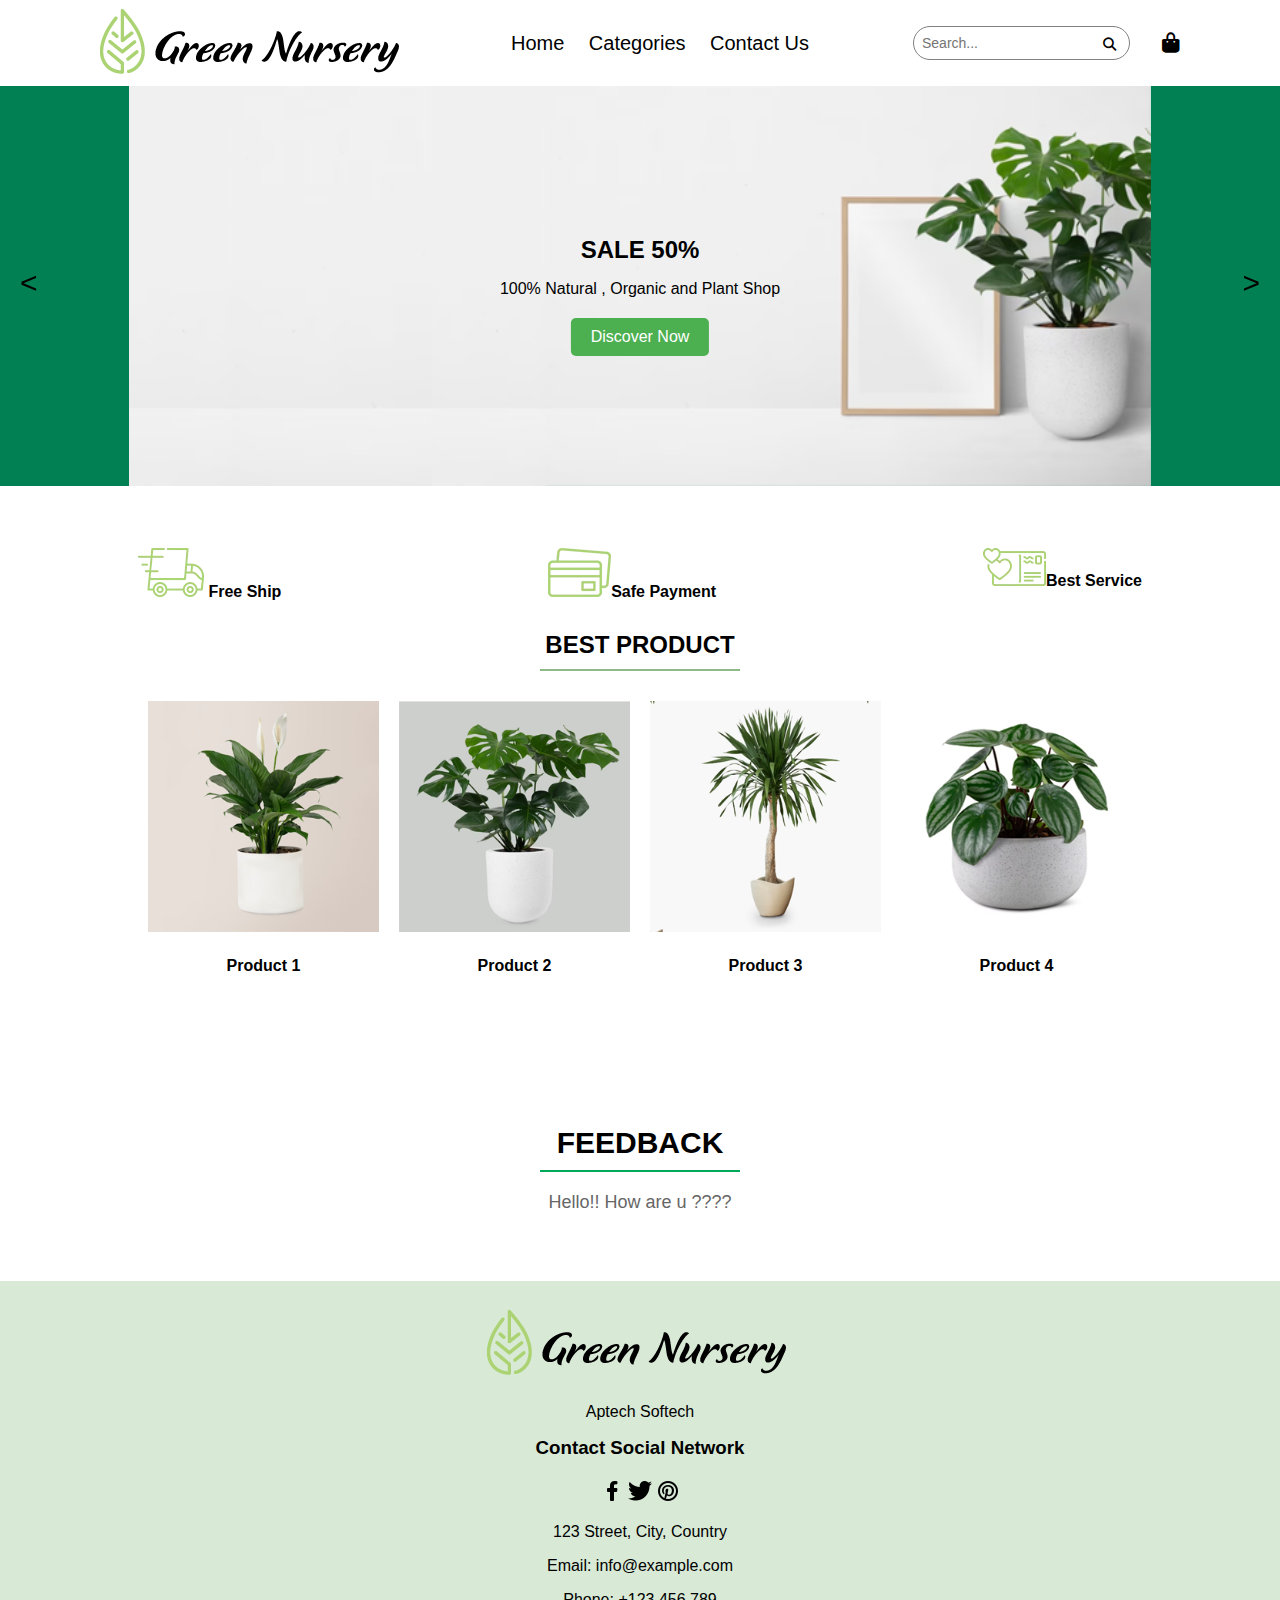
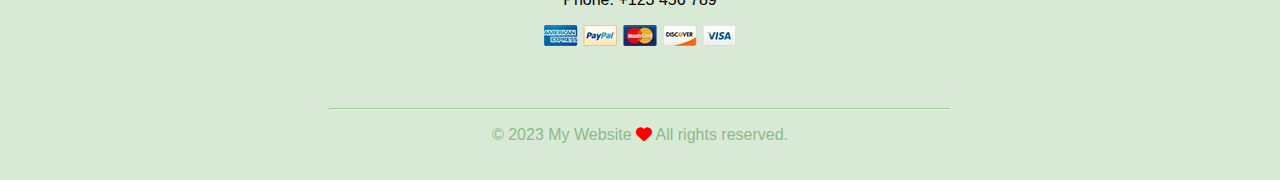
<file: index.html>
<!DOCTYPE html>
<html lang="en">

<head>
    <meta charset="UTF-8">
    <meta name="viewport" content="width=device-width, initial-scale=1.0">
    <link rel="stylesheet" href="https://cdnjs.cloudflare.com/ajax/libs/OwlCarousel2/2.3.4/assets/owl.carousel.min.css">
    <link rel="stylesheet"
        href="https://cdnjs.cloudflare.com/ajax/libs/OwlCarousel2/2.3.4/assets/owl.theme.default.min.css">
    <link rel="stylesheet" href="https://cdnjs.cloudflare.com/ajax/libs/font-awesome/6.4.2/css/all.min.css">
    <link rel="stylesheet" href="CSS/styles.css">
    <link rel="stylesheet" href="CSS/checkout.css">
    <link rel="icon" href="img/favicon.png">
    <title>Home Page</title>
</head>

<body>
    <header>
        <div class="header-controls">
            <div class="logo">
                <a href="index.html">
                    <img src="img/logo.png" alt="">
                </a>
            </div>
            <nav>
                <ul>
                    <li><a href="index.html">Home</a></li>
                    <li><a href="Categories.html">Categories</a></li>
                    <li><a href="contact.html">Contact Us</a></li>
                </ul>
            </nav>
            <div class="right-controls">
                <div class="search-box">
                    <form action="">
                        <input type="text" placeholder="Search..." required>
                        <button type="submit"><i class="fa-solid fa-magnifying-glass"></i></button>
                    </form>
                </div>

                <div class="cart-icon">
                    <a href="checkout.html">
                        <i class="fa-solid fa-bag-shopping"></i>
                    </a>
                </div>
            </div>
    </header>

    <div class="banner">
        <div class="owl-carousel custom-animation">
            <div class="item">
                <img src="img/banner-home-1.png" alt="Banner 1">
                <div class="banner-content">
                    <h2>SALE 50%</h2>
                    <p>100% Natural , Organic and Plant Shop</p>
                    <a href="Categories.html" class="shop-button">Discover Now</a>
                </div>
            </div>
            <div class="item">
                <img src="img/banner-home-2.png" alt="Banner 2">
                <div class="banner-content">
                    <h2>SALE 50%</h2>
                    <p>100% Natural , Organic and Plant Shop</p>
                    <a href="Categories.html" class="shop-button">Discover Now</a>
                </div>
            </div>
            <div class="banner-controls">
                <button id="prevBannerBtn">&lt;</button>
                <button id="nextBannerBtn">&gt;</button>
            </div>
        </div>
    </div>
    <section class="about-us-section">
        <div class="container">
            <div class="about-us-images">
                <div class="about-us-image">
                    <a><img src="img/car.png" alt="Image 1">
                        <Strong>Free Ship</Strong>
                    </a>
                </div>
                <div class="about-us-image">
                    <a><img src="img/card.png" alt="Image 2"><strong>Safe Payment</strong></a>
                </div>
                <div class="about-us-image">
                    <a><img src="img/service.png" alt="Image 3"><strong>Best Service</strong></a>
                </div>
            </div>
            <div class="row">
                <div class="col-lg-6">
                    <div class="about-us-content">
                        <h2 class="text-center">BEST PRODUCT</h2>
                        <!-- Rest of your content -->
                    </div>
                </div>
                <div class="about-us-image">
                    <div class="about-us-row">
                        <div class="about-us-item">
                            <a href="#"><img src="img/product-1.png" alt="Image 1"></a>
                            <h4 class="product-title">Product 1</h4>

                            <div class="products_add_action">
                                <ul>
                                    <li><a href="#"><i class="fa-solid fa-heart"></i></a></li>
                                    <li><a href="#"><i class="fa-solid fa-eye"></i></a></li>
                                    <li><a href="cart.html"><i class="fa-solid fa-cart-shopping"></i></a></li>
                                </ul>
                            </div>
                        </div>
                        <div class="about-us-item">
                            <a href="#"> <img src="img/product-2.png" alt="Image 1"></a>
                            <h4 class="product-title">Product 2</h4>

                            <div class="products_add_action">
                                <ul>
                                    <li><a href="#"><i class="fa-solid fa-heart"></i></a></li>
                                    <li><a href="#"><i class="fa-solid fa-eye"></i></a></li>
                                    <li><a href="cart.html"><i class="fa-solid fa-cart-shopping"></i></a></li>
                                </ul>
                            </div>
                        </div>
                        <div class="about-us-item">
                            <a href="#"><img src="img/product-3.png" alt="Image 1"></a>
                            <h4 class="product-title">Product 3</h4>

                            <div class="products_add_action">
                                <ul>
                                    <li><a href="#"><i class="fa-solid fa-heart"></i></a></li>
                                    <li><a href="#"><i class="fa-solid fa-eye"></i></a></li>
                                    <li><a href="cart.html"><i class="fa-solid fa-cart-shopping"></i></a></li>
                                </ul>
                            </div>
                        </div>
                        <div class="about-us-item">
                            <a href="#"> <img src="img/product-4.png" alt="Image 1"></a>
                            <h4 class="product-title">Product 4</h4>

                            <div class="products_add_action">
                                <ul>
                                    <li><a href="#"><i class="fa-solid fa-heart"></i></a></li>
                                    <li><a href="#"><i class="fa-solid fa-eye"></i></a></li>
                                    <li><a href="cart.html"><i class="fa-solid fa-cart-shopping"></i></a></li>
                                </ul>
                            </div>
                        </div>
                    </div>

                </div>

            </div>
        </div>

        </div>
    </section>

    <section class="feedback-section">
        <div class="section-title">FEEDBACK</div>
        <p class="feedback-text">Hello!! How are u ????</p>
    </section>
    <footer>
        <div class="container">
            <div class="row">
                <div class="col">
                    <div>
                        <img src="img/logo.png">
                        <p>Aptech Softech</p>
                    </div>
                </div>
                <div class="col">
                    <div>
                        <h3>Contact Social Network</h3>
                        <a href=""><img src="img/facebook.png"></a>
                        <a href=""><img src="img/twitter.png"></a>
                        <a href=""><img src="img/pinterest.png"></a>
                    </div>
                </div>
                <div class="col">
                    <div>
                        <p>123 Street, City, Country</p>
                        <p>Email: info@example.com</p>
                        <p>Phone: +123 456 789</p>
                        <img src="img/payments.png">
                    </div>
                </div>
            </div>
        </div>
        <hr style="width: 50%;border-top: 1px solid #a7cca2;">
        <p style="color: #8dba87;">&copy; 2023 My Website <i class="fa-solid fa-heart" style="color: red;"></i> All
            rights reserved.</p>
    </footer>

    <!-- Include Owl Carousel library -->
    <script src="https://cdnjs.cloudflare.com/ajax/libs/jquery/3.6.0/jquery.min.js"></script>
    <script src="https://cdnjs.cloudflare.com/ajax/libs/OwlCarousel2/2.3.4/owl.carousel.min.js"></script>
    <script src="JS/index.js"></script>
    <script src="JS/checkout.js"></script>
</body>

</html>
</file>
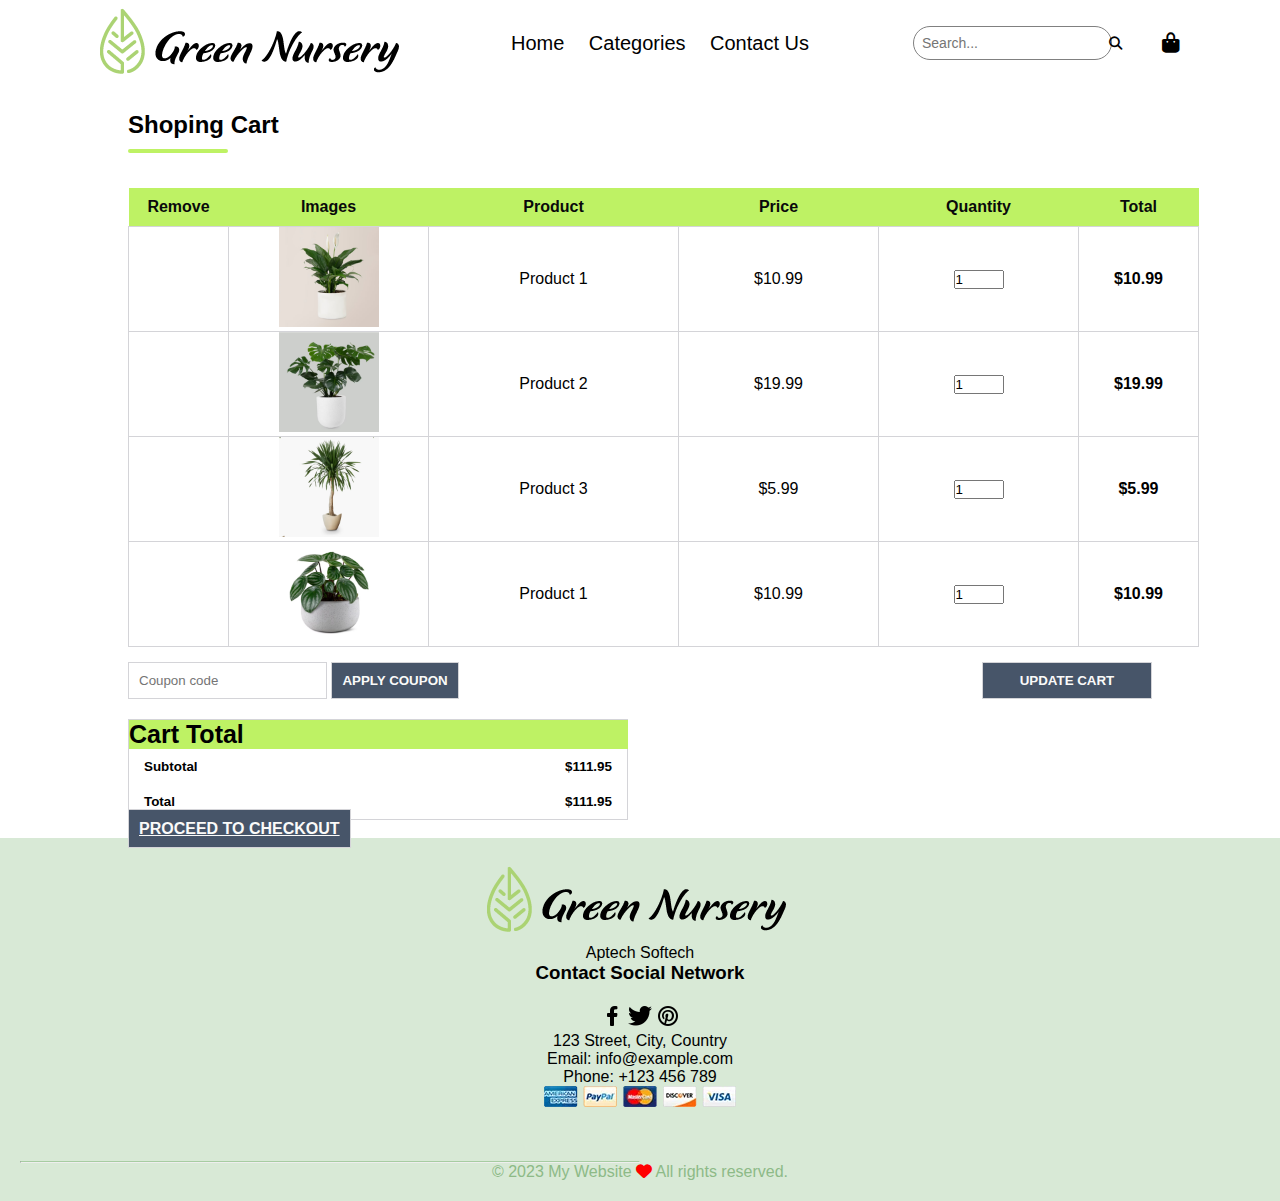
<file: cart.html>
<!DOCTYPE html>
<html lang="en">

<head>
    <meta charset="UTF-8">
    <meta name="viewport" content="width=device-width, initial-scale=1.0">
    <link rel="stylesheet" href="https://cdnjs.cloudflare.com/ajax/libs/OwlCarousel2/2.3.4/assets/owl.carousel.min.css">
    <link rel="stylesheet"
        href="https://cdnjs.cloudflare.com/ajax/libs/OwlCarousel2/2.3.4/assets/owl.theme.default.min.css">
    <link rel="stylesheet" href="https://cdnjs.cloudflare.com/ajax/libs/font-awesome/6.4.2/css/all.min.css">
    <link rel="stylesheet" href="CSS/styles.css">
    <link rel="stylesheet" href="CSS/cart.css">
    <link rel="icon" href="img/favicon.png">
    <title>Cart Page</title>
</head>

<body>
    <header>
        <div class="header-controls">
            <div class="logo">
                <a href="index.html">
                    <img src="img/logo.png" alt="">
                </a>
            </div>
            <nav>
                <ul>
                    <li><a href="index.html">Home</a></li>
                    <li><a href="Categories.html">Categories</a></li>
                    <li><a href="contact.html">Contact Us</a></li>
                </ul>
            </nav>
            <div class="right-controls">
                <div class="search-box">
                    <form action="">
                        <input type="text" placeholder="Search..." required>
                        <button type="submit"><i class="fa-solid fa-magnifying-glass"></i></button>
                    </form>
                </div>

                <div class="cart-icon">
                    <a href="checkout.html">
                        <i class="fa-solid fa-bag-shopping"></i>
                    </a>
                </div>
            </div>
    </header>
    <!-- cart page begin  -->
    <section id="cart-container">
        <div class="header-cart">
            <h2>Shoping Cart</h2>
            <div class="header-cart-line"></div>
        </div>
        <table class="header-table">
            <thead>
                <tr>
                    <td>Remove</td>
                    <td>Images</td>
                    <td>Product</td>
                    <td>Price</td>
                    <td>Quantity</td>
                    <td>Total</td>
                </tr>
            </thead>
            <!-- Products will be inserted here -->
        </table>

        <!-- form cart bottom  -->
        <div class="cart-bottom">
            <div class="coupon">
                <input class="input-coupon" type="text" placeholder="Coupon code">
                <button class="btn-coupon">Apply Coupon</button>
            </div>
            <div class="update">
                <button class="btn-update">Update Cart</button>
            </div>
        </div>

        <!-- form cart total  -->
        <div class="cart-total">
            <h5>Cart Total</h5>
            <div class="subtotal">
                <h6>Subtotal</h6>
                <h6>$111.95</h6>
            </div>
            <div class="total">
                <h6>Total</h6>
                <h6>$111.95</h6>
            </div>
        </div>
        <a href="#" class="btn-checkout">Proceed To Checkout</a>
    </section>
    <!-- cart page end  -->
    <footer>
        <div class="container">
            <div class="row">
                <div class="col">
                    <div>
                        <img src="img/logo.png">
                        <p>Aptech Softech</p>
                    </div>
                </div>
                <div class="col">
                    <div>
                        <h3>Contact Social Network</h3>
                        <a href=""><img src="img/facebook.png"></a>
                        <a href=""><img src="img/twitter.png"></a>
                        <a href=""><img src="img/pinterest.png"></a>
                    </div>
                </div>
                <div class="col">
                    <div>
                        <p>123 Street, City, Country</p>
                        <p>Email: info@example.com</p>
                        <p>Phone: +123 456 789</p>
                        <img src="img/payments.png">
                    </div>
                </div>
            </div>
        </div>
        <hr style="width: 50%;border-top: 1px solid #a7cca2;">
        <p style="color: #8dba87;">&copy; 2023 My Website <i class="fa-solid fa-heart" style="color: red;"></i> All
            rights reserved.</p>
    </footer>
</body>
<script src="JS/cart.js"></script>

</html>
</file>
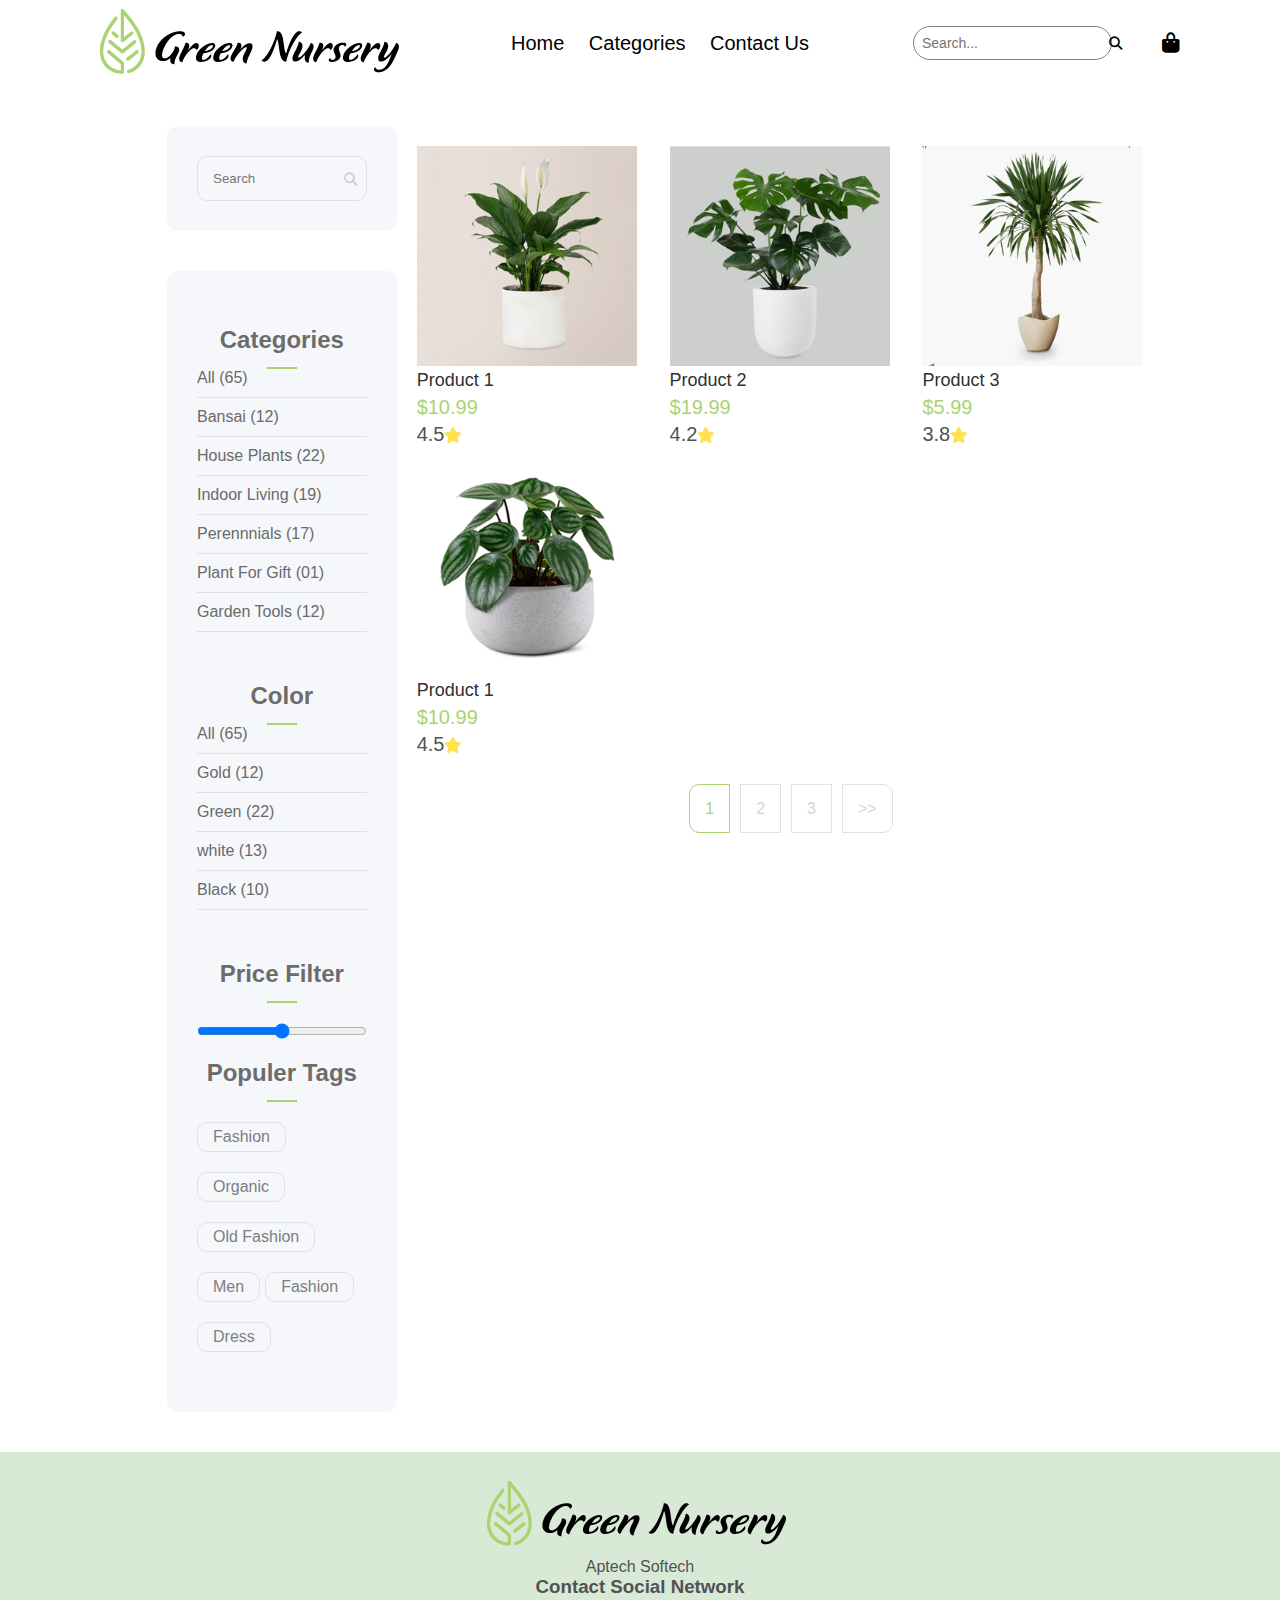
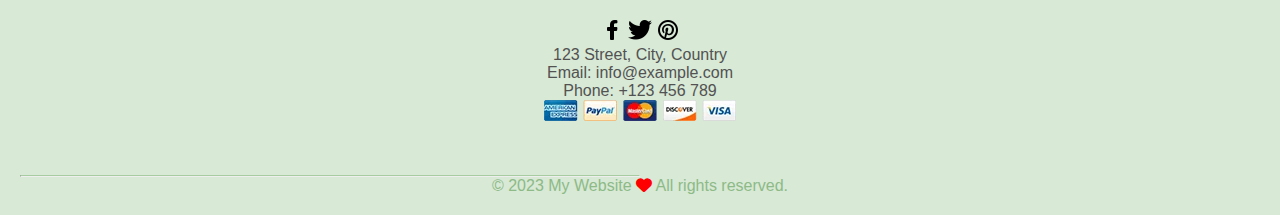
<file: Categories.html>
<!DOCTYPE html>
<html lang="en">

<head>
    <meta charset="UTF-8">
    <meta name="viewport" content="width=device-width, initial-scale=1.0">
    <link rel="stylesheet" href="https://cdnjs.cloudflare.com/ajax/libs/OwlCarousel2/2.3.4/assets/owl.carousel.min.css">
    <link rel="stylesheet"
        href="https://cdnjs.cloudflare.com/ajax/libs/OwlCarousel2/2.3.4/assets/owl.theme.default.min.css">
    <link rel="stylesheet" href="https://cdnjs.cloudflare.com/ajax/libs/font-awesome/6.4.2/css/all.min.css">
    <link rel="stylesheet" href="CSS/styles.css">
    <link rel="stylesheet" href="CSS/Categories.css">
    <link rel="icon" href="img/favicon.png">
    <title>Home Page</title>
</head>

<body>
    <header>
        <div class="header-controls">
            <div class="logo">
                <a href="index.html">
                    <img src="img/logo.png" alt="">
                </a>
            </div>
            <nav>
                <ul>
                    <li><a href="index.html">Home</a></li>
                    <li><a href="Categories.html">Categories</a></li>
                    <li><a href="contact.html">Contact Us</a></li>
                </ul>
            </nav>
            <div class="right-controls">
                <div class="search-box">
                    <form action="">
                        <input type="text" placeholder="Search..." required>
                        <button type="submit"><i class="fa-solid fa-magnifying-glass"></i></button>
                    </form>
                </div>

                <div class="cart-icon">
                    <a href="checkout.html">
                        <i class="fa-solid fa-bag-shopping"></i>
                    </a>
                </div>
            </div>
    </header>
    <div class="wrapper">

        <!-- Introduce -->

        <div class="introduce">

            <!-- Search -->

            <div class="search">
                <form action="">
                    <input type="text" name="" id="" placeholder="Search" required>
                    <button><i class="fa-solid fa-magnifying-glass"></i></button>
                </form>
            </div>

            <!-- End search -->

            <!-- Category -->

            <div class="categories">
                <div class="title">
                    <h1>Categories</h1>
                </div>
                <div class="listCategory">
                    <ul>
                        <li><a href="#">All (65)</a>
                        </li>
                        <li><a href="#">Bansai (12)</a></li>
                        <li><a href="#">House Plants (22)</a></li>
                        <li><a href="#">Indoor Living (19)</a></li>
                        <li><a href="#">Perennnials (17)</a></li>
                        <li><a href="#">Plant For Gift (01)</a></li>
                        <li><a href="#">Garden Tools (12)</a></li>
                    </ul>
                </div>
                <div class="title">
                    <h1>Color</h1>
                </div>
                <div class="listCategory">
                    <ul>
                        <li><a href="#">All (65)</a></li>
                        <li><a href="#">Gold (12)</a></li>
                        <li><a href="#">Green (22)</a></li>
                        <li><a href="#">white (13)</a></li>
                        <li><a href="#">Black (10)</a></li>
                    </ul>
                </div>
                <div class="title">
                    <h1>Price Filter</h1>
                </div>
                <div class="selectPrice">
                    <input type="range" name="" id="">
                </div>
                <!-- <div class="listCategory">
                    <ul>
                        <li><a href="#">asd</a></li>
                        <li><a href="#">asd</a></li>
                        <li><a href="#">asd</a></li>
                        <li><a href="#">asd</a></li>
                        <li><a href="#">asd</a></li>
                        <li><a href="#">asd</a></li>
                        <li><a href="#">asd</a></li>
                    </ul>
                </div> -->
                <div class="title">
                    <h1>Populer Tags</h1>
                </div>
                <div class="tag">
                    <ul>
                        <li><a href="#">Fashion</a></li>
                        <li><a href="#">Organic</a></li>
                        <li><a href="#">Old Fashion</a></li>
                        <li><a href="#">Men</a></li>
                        <li><a href="#">Fashion</a></li>
                        <li><a href="#">Dress</a></li>
                    </ul>
                </div>
                <!-- <div class="listCategory">
                    <ul>
                        <li><a href="#">asd</a></li>
                        <li><a href="#">asd</a></li>
                        <li><a href="#">asd</a></li>
                        <li><a href="#">asd</a></li>
                        <li><a href="#">asd</a></li>
                        <li><a href="#">asd</a></li>
                        <li><a href="#">asd</a></li>
                    </ul>
                </div> -->
            </div>

            <!-- End category -->

        </div>

        <!-- End introduce -->

        <div>
            <div class="viewProducts">
                <!-- Products -->

                <!-- End products -->

                <!-- Products add action -->


                <!-- End products add action -->

                <!-- Page navigation -->

            </div>
            <nav class="page_navigation">
                <ul>
                    <li class="active"><a href="#">1</a></li>
                    <li><a href="#">2</a></li>
                    <li><a href="#">3</a></li>
                    <li class="next"><a href="#">>></a></li>
                </ul>
            </nav>

            <!-- End page navigation -->

        </div>
    </div>
    <footer>
        <div class="container">
            <div class="row">
                <div class="col">
                    <div>
                        <img src="img/logo.png">
                        <p>Aptech Softech</p>
                    </div>
                </div>
                <div class="col">
                    <div>
                        <h3>Contact Social Network</h3>
                        <a href=""><img src="img/facebook.png"></a>
                        <a href=""><img src="img/twitter.png"></a>
                        <a href=""><img src="img/pinterest.png"></a>
                    </div>
                </div>
                <div class="col">
                    <div>
                        <p>123 Street, City, Country</p>
                        <p>Email: info@example.com</p>
                        <p>Phone: +123 456 789</p>
                        <img src="img/payments.png">
                    </div>
                </div>
            </div>
        </div>
        <hr style="width: 50%;border-top: 1px solid #a7cca2;">
        <p style="color: #8dba87;">&copy; 2023 My Website <i class="fa-solid fa-heart" style="color: red;"></i> All
            rights reserved.</p>
    </footer>
</body>
<script src="JS/Categories.js"></script>

</html>
</file>
<file: CSS/styles.css>
/* Global styles */

body {
  margin: 0;
  font-family: Arial, sans-serif;
}
html {
  scroll-behavior: smooth;
}
/* Header styles */
li {
  list-style: none;
}
header {
  background-color: white;
  color: #fff;
  text-align: center;
}

header h1 {
  margin: 0;
  font-size: 30px;
  font-family: "Arial", sans-serif;
  text-decoration: none;
  color: #00a859;
  border-bottom: none;
}

header nav ul {
  list-style: none;
  padding: 0;
}

header nav ul li {
  display: inline;
  margin: 0 10px;
}

header nav ul li a {
  color: black;
  text-decoration: none;
  font-size: 20px;
  position: relative;
}

header nav ul li a::after {
  content: "";
  display: block;
  width: 0;
  height: 2px;
  background-color: #00a859;
  position: absolute;
  bottom: -5px;
  left: 0;
  transition: width 0.3s ease-in-out;
}

header nav ul li a:hover::after {
  width: 100%;
}
/* Banner styles */

.banner {
  position: relative;
  overflow: hidden;
}

.banner .owl-carousel .item {
  position: relative;
  width: 100%;
  height: 400px;
  display: flex;
  justify-content: center;
  align-items: center;
  background-color: rgb(0, 128, 83);
  transition: transform 0.5s ease-in-out;
}

.banner .owl-carousel .item img {
  max-width: 100%;
  max-height: 100%;
  object-fit: contain;
}
/* Custom animation styles */

.custom-animation .owl-item.active.center .item {
  transform: scale(1.1);
}
/* Footer styles */

footer {
  background-color: rgb(216, 233, 214);
  padding: 20px;
  text-align: center;
}

footer h3 {
  margin: 0 0 20px;
}

footer ul {
  list-style: none;
  padding: 0;
}

footer ul li {
  margin-bottom: 10px;
}
/* Container styles */

.container {
  max-width: 1200px;
  width: 80%;
  margin: auto;
  padding-bottom: 50px;
}
.row .about-us-image {
  display: grid;
  grid-template-columns: auto auto auto;
}
.col {
  display: flex;
  justify-content: center;
  align-items: center;
}
/* Responsive styles */

@media screen and (max-width: 768px) {
  header nav ul {
    margin: 10px 0;
  }
  header nav ul li {
    margin: 0 5px;
  }
}
/* Your existing CSS styles */
/* Additional styles for banner content */

.banner-content {
  position: absolute;
  top: 50%;
  left: 50%;
  transform: translate(-50%, -50%);
  text-align: center;
  color: black;
}
.owl-nav {
  display: flex;
  justify-content: space-between;
  align-items: center;
  transform: translateY(-220px);
  font-size: 30px;
  padding-left: 20px;
  padding-right: 20px;
}
.banner-content h2 {
  font-size: 24px;
  margin-bottom: 10px;
}

.banner-content p {
  font-size: 16px;
  margin-bottom: 20px;
}

.shop-button {
  display: inline-block;
  background-color: #4caf50;
  color: #fff;
  padding: 10px 20px;
  border-radius: 5px;
  text-decoration: none;
}

.shop-button:hover {
  background-color: #45a049;
}

.checkout-button {
  display: inline-block;
  background-color: #4caf50;
  color: #fff;
  padding: 10px 20px;
  border-radius: 5px;
  text-decoration: none;
  border: 2px solid #3a8231;
  transition: background-color 0.3s ease-in-out;
}

.checkout-button:hover {
  background-color: #3a8231;
}

.header-controls {
  display: flex;
  justify-content: space-between;
  align-items: center;
  padding: 0 100px;
  background-color: transparent;
  color: #fff;
}

.right-controls {
  display: flex;
  align-items: center;
}

.checkout-button {
  background-color: #4caf50;
  color: #fff;
  border: none;
  padding: 8px 12px;
  border-radius: 5px;
  cursor: pointer;
  transition: background-color 0.3s, color 0.3s;
}

.checkout-button:hover {
  background-color: #45a049;
}

.search-box {
  position: relative;
  margin-right: 10px;
}
.search-box input[type="text"] {
  padding: 8px;
  border-radius: 30px;
  font-size: 14px;
  border: 1px solid gray;
  width: 100%;
  transition: 0.2s ease-in-out;
  outline: none;
}
.search-box button[type="submit"] {
  position: absolute;
  background-color: transparent;
  border: none;
  top: 10px;
  right: -10px;
  cursor: pointer;
}
.checkout-button:active {
  background-color: #3e8e41;
}
/* CSS for previous and next banner buttons */

.banner-controls {
  position: absolute;
  top: 50%;
  transform: translateY(-50%);
  display: flex;
  align-items: center;
  justify-content: space-between;
  width: 100%;
}
.cart-icon {
  margin-left: 40px;
}
.cart-icon i {
  font-size: 20px;
  color: black;
}
.banner-controls button {
  background-color: transparent;
  border: none;
  font-size: 24px;
  color: #fff;
  cursor: pointer;
  transition: color 0.3s;
}

.banner-controls button:hover {
  color: #4caf50;
}

.banner-controls #prevBannerBtn {
  margin-left: 20px;
}

.banner-controls #nextBannerBtn {
  margin-right: 20px;
}
/* CSS Contact */
/* styles.css */

.contact-section {
  background-color: #f0f0f0;
  padding: 50px 0;
}

.contact-container {
  display: flex;
  justify-content: space-between;
  align-items: flex-start;
  max-width: 1200px;
  margin: 0 auto;
  padding: 0 20px;
}

.contact-info {
  background-color: #d9f4e8;
  padding: 20px;
  border-radius: 8px;
  box-shadow: 0 4px 6px rgba(0, 0, 0, 0.1);
}

.message-form {
  flex: 1;
  padding: 20px;
  background-color: #fff;
  border-radius: 8px;
  box-shadow: 0 4px 6px rgba(0, 0, 0, 0.1);
}

.contact-info h2,
.message-form h2 {
  margin-bottom: 20px;
  color: #333;
}

.contact-detail {
  display: flex;
  align-items: center;
  margin-bottom: 10px;
}

.contact-detail img {
  width: 24px;
  height: 24px;
  margin-right: 10px;
}

.contact-detail strong {
  font-weight: 600;
  color: #333;
}

.message-form form {
  margin-top: 20px;
}

.message-form label {
  display: block;
  margin-bottom: 6px;
  font-weight: 600;
  color: #333;
}

.message-form input,
.message-form textarea {
  width: 100%;
  padding: 10px;
  border: 1px solid #ccc;
  border-radius: 4px;
  margin-bottom: 15px;
}

.message-form button {
  background-color: #00a859;
  color: #fff;
  border: none;
  padding: 10px 20px;
  border-radius: 4px;
  cursor: pointer;
  transition: background-color 0.3s;
}

.message-form button:hover {
  background-color: #007a4b;
}

.contact-detail img {
  width: 40px;
  height: 40px;
  border-radius: 50%;
  margin-right: 10px;
  vertical-align: middle;
}

.contact-detail strong {
  font-weight: bold;
  color: #333;
}

.about-us-content h2 {
  text-align: center;
}

.about-us-images {
  display: flex;
  justify-content: space-between;
}

.about-us-row {
  display: flex;
  justify-content: space-between;
  flex-basis: calc(33.33% - 20px);
  /* Chia đều 3 cột với khoảng cách */
  margin-bottom: 20px;
}

.about-us-item {
  overflow: hidden;
  position: relative;
  display: inline-block;
  margin: 0 10px;
  text-align: center;
}

.add-button {
  display: none;
  position: absolute;
  bottom: 10px;
  left: 0;
  right: 0;
  margin: 0 auto;
  background-color: #4caf50;
  color: #fff;
  padding: 5px 10px;
  cursor: pointer;
  transition: opacity 0.3s ease;
}

.about-us-item:hover .add-button {
  display: block;
}

.price {
  display: none;
  margin-top: 5px;
}
.products_add_action ul {
  display: flex;
}
.products_add_action ul li {
  padding-right: 5px;
}
.products_add_action ul li :hover {
  color: white;
  background-color: #abd373;
  box-shadow: none;
}
.products_add_action ul li a i {
  width: 40px;
  color: #303030;
  background-color: white;
  height: 40px;
  line-height: 40px;
  text-align: center;
  box-shadow: 0 5px 10px rgba(0, 0, 0, 0.15);
  transition: all 0.3s ease-in-out;
}
.about-us-item:hover .price {
  display: block;
}
.about-us-item:hover .products_add_action {
  transform: translateX(0);
}

.about-us-item img {
  max-width: 100%;
  height: auto;
}

.about-us-image {
  padding: 10px;
}

.about-us-image img {
  max-width: 100%;
  height: auto;
}

.feedback-section {
  text-align: center;
  padding: 50px 0;
}

.section-title {
  font-size: 24px;
  font-weight: bold;
  margin-bottom: 20px;
}

.feedback-text {
  font-size: 18px;
  color: #666;
}

.section-title {
  font-size: 30px;
  font-weight: bold;
}

.about-us-content h2::after {
  content: "";
  display: block;
  width: 200px;
  height: 2px;
  background-color: #8dba87;
  margin: 10px auto;
}

.feedback-section .section-title::after {
  content: "";
  display: block;
  width: 200px;
  height: 2px;
  background-color: #00a859;
  margin: 10px auto;
}
.products_add_action {
  position: absolute;
  bottom: 18%;
  left: -35px;
  transform: translateX(-150%);
  transition: 0.3s ease-in-out;
}
</file>
<file: CSS/checkout.css>
:root {
  --color-gray: #475569;
  --color-gray-light: #d4d4d8;
  --color-lime: #00a859;
  --color-white-light: #fafaf9;
  --color-black: #09090b;
}

.checkout-page {
  background: url(CheckoutBG4.png) no-repeat;
  height: 270px;
  background-size: 1900px auto;
  font-size: 40px;
  padding-top: 230px;
  text-align: center;
  background-size: cover;
  background-position: center;
}

table {
  width: 100%;
  border-collapse: collapse;
  text-align: center;
}

table td {
  border: 0.5px solid var(--color-gray-light);
}

table th:nth-child(1) {
  width: 100px;
}

table th:nth-child(4) {
  width: 200px;
}

table th:nth-child(5) {
  width: 400px;
}

table th:nth-child(6) {
  width: 200px;
}

.checkout-product th {
  font-size: 22px;
  font-weight: normal;
  border: 1px #ccc solid;
  text-align: center;
  background-color: var(--color-lime);
}

.checkout-product {
  margin: 0px 150px;
}

.checkout-product h1 {
  text-align: center;
}

.checkout-product h1::after {
  content: "";
  display: block;
  width: 230px;
  height: 3px;
  background-color: var(--color-lime);
  margin: 5px auto;
}

.payment-method {
  margin: 5px;
  width: 100%;
  padding: 10px;
  border: 1px solid #ccc;
  border-radius: 5px;
  text-align: center;
  cursor: pointer;
}

.payment-method.selected {
  background-color: #eee;
}

#login-checkout {
  border: 1px solid #ccc;
  border-radius: 2px;
  text-decoration: none;
}

.button-checkout:hover {
  box-shadow: inset -45px 0 0 0 var(--color-lime),
    inset 45px 0 0 0 var(--color-lime);
}

.buttons-checkout button {
  margin: 5px;
  padding: 10px 23px;
  color: var(--color-white-light);
  border: 2px solid var(--color-white-light) !important;
  background-color: var(--color-gray);
  transition: 0.4s;
  font-size: 15px;
}

.toggle-coupon {
  width: 100%;
}

.toggleCard {
  margin-top: 10px;
  cursor: pointer;
}

.place-order {
  width: 100%;
  margin: 15px 0;
  padding: 15px 20px;
}

.coupon-form {
  margin: 15px 0;
}

#couponInput {
  padding-top: 10px;
}

.coupon-form input {
  width: 20%;
  margin: 10px 0 10px;
  height: 30px;
}

.coupon-form button {
  height: 35px;
}

.checkout-form .form-group input {
  width: 99%;
  margin: 10px 0 10px;
  height: 30px;
}

.checkout-form .form-group select {
  width: 99.5%;
  margin: 10px 0 10px;
  height: 40px;
}

.checkout-form .form-group textarea {
  margin: 10px 0 10px;
}

.checkout-form .form-group {
  display: flex;
  flex-direction: column;
}

.checkout-form {
  border-radius: 15px;
  margin-right: 5px;
  width: 50%;
  height: 100%;
  padding: 10px;
  background-color: var(--color-gray-light);
}

.checkout-form h1 {
  border-bottom: 3px solid var(--color-lime);
  width: 290px;
}

.checkout-form button {
  text-transform: uppercase;
  color: var(--color-white-light);
  border: 0.5px solid var(--color-gray-light);
  background-color: var(--color-gray);
  transition: 0.3s ease-in-out;
  font-size: 20px;

  &:hover {
    background-color: var(--color-lime);
    cursor: pointer;
  }
}

.checkout-area {
  display: flex;
  margin: 40px 150px;
}

.checkout-icon {
  display: flex;
  margin: 40px 150px 30px 150px;
  justify-content: center;
}

.checkout-icon img {
  width: 50px !important;
  height: 50px !important;
  border-radius: 0px !important;
}

.checkout-icon .checkout-iconitem {
  display: flex;
  border: 1px dashed var(--color-lime);
  padding: 10px 15px;
  margin: 30px 40px;
  cursor: pointer;
  position: relative;
  border-top-right-radius: 15px;
  border-bottom-left-radius: 15px;
  transition: all 0.5s;

  &:after,
  &:before {
    content: " ";
    width: 10px;
    height: 10px;
    position: absolute;
    border: 0px solid var(--color-white-light);
    transition: all 1s;
  }

  &:after {
    top: -1px;
    left: -1px;
    border-top: 5px solid var(--color-gray);
    border-left: 5px solid var(--color-gray);
  }

  &:before {
    bottom: 0px;
    right: 0px;
    border-bottom: 5px solid var(--color-gray);
    border-right: 5px solid var(--color-gray);
  }

  &:hover {
    border-top-right-radius: 0px;
    border-bottom-left-radius: 0px;
    background: var(--color-lime);
    color: var(--color-black);

    &:before,
    &:after {
      width: 100%;
      height: 100%;
      border-color: var(--color-lime);
    }
  }
}

.checkout-iconitem h3 {
  padding: 0 10px;
  margin: 0;
}

.checkout-iconitem p {
  padding: 0 10px;
  margin: 0;
}

.checkout-area .checkout-img {
  width: 50%;
  margin-left: 5px;
}

.checkout-area .checkout-img img {
  width: 100%;
  object-fit: cover;
  border-radius: 15px;
  height: 1014px;
}

#cardInput {
  display: flex;
}

.coupon-input button,
.toggle-coupon button {
  cursor: pointer;
  text-transform: uppercase;
  font-weight: 700;
  color: var(--color-white-light);
  border: 0.5px solid var(--color-gray-light);
  background-color: var(--color-gray);
  transition: 0.3s ease-in-out;

  &:hover {
    background-color: var(--color-lime);
    cursor: pointer;
  }
}

.subtotal,
.total {
  width: 27%;
  border: 0.5px solid var(--color-gray-light);
  display: flex;
  justify-content: space-between;
}

.cart-total h3 {
  padding: 10px;
  margin: 0;
}

.cart-total h2 {
  width: 27%;
  border: 0.1px solid var(--color-gray-light);
  margin: 0;
  text-align: center;
  padding: 10px 0;
  background-color: var(--color-lime);
}
</file>
<file: CSS/cart.css>
* {
  padding: 0;
  margin: 0;
  box-sizing: border-box;
}

body {
  font-family: "Rubik", sans-serif;
}

:root {
  --color-gray: #475569;
  --color-gray-light: #d4d4d8;
  --color-lime: #bef264;
  --color-white-light: #fafaf9;
  --color-black: #09090b;
}

/* cart page  */

#cart-container {
  width: 80%;
  margin: 0 auto;
}

#cart-container .header-cart {
  margin-bottom: 10px;
  padding: 25px 0px;
}

#cart-container .header-cart > .header-cart-line {
  display: block;
  width: 100px;
  background-color: var(--color-lime);
  padding: 2px;
  margin-top: 10px;
  border-radius: 50px;
}

#cart-container table {
  width: 100%;
  border-collapse: collapse;
  table-layout: fixed;
}

#cart-container table thead {
  font-weight: 700;
}

#cart-container table thead td {
  background-color: var(--color-lime);
  color: var(--color-black);
  border: none;
  padding: 10px 0px;
}

#cart-container table td {
  border: 0.5px solid var(--color-gray-light);
  text-align: center;
}

#cart-container table td:nth-child(1) {
  width: 100px;
}

#cart-container table td:nth-child(2) {
  width: 200px;
}

#cart-container table td:nth-child(3) {
  width: 250px;
}

#cart-container table td:nth-child(4),
#cart-container table td:nth-child(5) {
  width: 200px;
}

#cart-container table td:nth-child(6) {
  font-weight: 700;
  width: 120px;
}

#cart-container table tbody img {
  width: 100px;
  height: 100px;
  object-fit: cover;
}

#cart-container table tbody button {
  border: none;
  outline: none;
  background: transparent;
}

#cart-container table tbody button i {
  color: var(--color-black);
  font-size: 18px;
  cursor: pointer;
}

#cart-container table tbody input {
  width: 50px;
}

#cart-container .cart-bottom {
  display: flex;
  justify-content: space-between;
  align-items: center;
  margin-top: 15px;
}

.cart-bottom .coupon > .input-coupon,
.btn-coupon {
  padding: 10px;
}

.cart-bottom .coupon > .input-coupon {
  border: 0.5px solid var(--color-gray-light);
}

.cart-bottom .coupon > .btn-coupon,
.update > .btn-update {
  text-transform: uppercase;
  color: var(--color-white-light);
  font-weight: 700;
  border: 0.5px solid var(--color-gray-light);
  background-color: var(--color-gray);
  transition: 0.2s ease-in-out;
  &:hover {
    background-color: var(--color-lime);
    cursor: pointer;
  }
}

.cart-bottom .update > .btn-update {
  padding: 10px;
  width: 170px;
  text-transform: uppercase;
}

.cart-total {
  width: 500px;
  border: 0.5px solid var(--color-gray-light);
  margin-top: 20px;
}

.cart-total > h5 {
  display: inline-block;
  width: 499px;
  background-color: var(--color-lime);
  font-size: 25px;
}

.cart-total > .subtotal,
.total {
  font-size: 20px;
  padding: 10px 15px;
  display: flex;
  align-items: center;
  justify-content: space-between;
}

#cart-container > .btn-checkout {
  padding: 10px;
  margin-top: 5px;
  text-transform: uppercase;
  color: var(--color-white-light);
  font-weight: 700;
  border: 0.5px solid var(--color-gray-light);
  background-color: var(--color-gray);
  transition: 0.2s ease-in-out;
  &:hover {
    background-color: var(--color-lime);
    cursor: pointer;
  }
}
</file>
<file: CSS/Categories.css>
* {
  box-sizing: border-box;
  padding: 0;
  margin: 0;
}
:root {
  --color-green: #abd373;
  --color-yellow: #ffe24d;
  --box-shadow: 0 5px 10px rgba(0, 0, 0, 0.15);
  --color-gray: #303030;
  --color-border: 1px solid #dee2e6;
  --color-character-next-page: #d5d5d5;
}
html {
  scroll-behavior: smooth;
}

body {
  font-family: "Rubik", sans-serif;
  color: #525252;
}

li {
  list-style: none;
}

a {
  text-decoration: none;
  transition: all 0.3s ease 0s;
}

.wrapper {
  margin: 40px 167px;
  max-width: 100%;
  width: 78%;
  /* margin: auto; */
  display: grid;
  grid-template-columns: 23% 80%;
}

.introduce .search {
  background-color: #f6f7fb;
  border-radius: 10px;
  position: relative;
  margin-bottom: 40px;
  padding: 30px;
}

.introduce .search input {
  border: 1px solid #dee2e6;
  background-color: #f6f7fb;
  border-radius: 10px;
  width: 100%;
  height: 45px;
  line-height: 45px;
  padding-left: 15px;
  padding-right: 55px;
  color: #969696;
  outline: none;
  transition: 0.1s ease-in-out;
}
.introduce .search input:focus {
  border: 2px solid black;
}
.introduce .search button {
  background-color: transparent;
  border: 0;
  position: absolute;
  top: 50%;
  right: 20px;
  -webkit-transform: translateY(-50%);
  -ms-transform: translateY(-50%);
  transform: translateY(-50%);
  padding-left: 20px;
  padding-right: 20px;
  color: #cfcfcf;
  cursor: pointer;
}

.introduce .categories {
  overflow: hidden;
  background-color: #f6f7fb;
  border-radius: 10px;
  padding-top: 55px;
  padding-bottom: 60px;
  padding-left: 30px;
  padding-right: 30px;
}

.introduce .categories h1 {
  padding-bottom: 15px;
  text-align: center;
  position: relative;
  color: #6c6c6c;
  font-size: 24px;
}

.introduce .categories h1::before {
  background-color: var(--color-green);
  content: "";
  width: 30px;
  height: 2px;
  position: absolute;
  bottom: 0;
  left: 50%;
  -webkit-transform: translateX(-50%);
  -ms-transform: translateX(-50%);
  transform: translateX(-50%);
}

.introduce .categories .listCategory ul {
  margin-bottom: 50px;
}

.introduce .categories .listCategory ul li a {
  color: #6a6a6a;
  border-bottom: 1px solid #dee2e6;
  padding-bottom: 10px;
  margin-bottom: 10px;
  display: block;
}
.introduce .categories .listCategory ul li i {
  padding-top: 13px;
  padding-right: 5px;
}

.introduce .categories .listCategory ul li a:hover {
  color: var(--color-green);
}

.introduce .categories .selectPrice input {
  width: 100%;
  margin-top: 20px;
  margin-bottom: 20px;
  cursor: pointer;
}
/* .viewProducts {
  display: grid;
  grid-template-columns: auto auto auto;
  margin: 20px;
  position: relative;
  overflow: hidden;
} */
/* .viewProducts .product {
  position: relative;
}
.viewProducts .products_add_action {
  position: absolute;
  left: -100%;
  transition: left 0.5s ease;
  opacity: 0;
}
.viewProducts .product > .image:hover .products_add_action {
  left: 0;
  opacity: 1;
}
.viewProducts .product .image img {
  position: relative;
  width: 100%;
}
.viewProducts .product .nameProduct {
  margin-bottom: 5px;
}
.viewProducts .product .nameProduct a {
  color: var(--color-gray);
  font-size: 18px;
}
.viewProducts .product .priceProduct {
  padding-bottom: 0.25rem !important;
}
.viewProducts .product .priceProduct span {
  color: var(--color-green);
  font-size: 20px;
}
.viewProducts .product .rating ul {
  display: flex;
}
.viewProducts .product .rating ul li i {
  color: var(--color-yellow);
}
.viewProducts .product .nameProduct a:hover {
  color: var(--color-green);
}
.viewProducts .products_add_action ul {
  display: flex;
}
.viewProducts .products_add_action ul li {
  padding-right: 5px;
}
.viewProducts .products_add_action ul li :hover {
  background-color: var(--color-green);
  box-shadow: none;
}
.viewProducts .products_add_action ul li a i {
  width: 40px;
  height: 40px;
  line-height: 40px;
  text-align: center;
  box-shadow: var(--box-shadow);
  transition: all 0.3s ease-in-out;
} */

.viewProducts {
  position: relative;
  display: grid;
  grid-template-columns: auto auto auto;
  margin: 20px;
}
.viewProducts .product {
  overflow: hidden;
  width: 87%;
  margin-right: 20px;
  position: relative;
}
.viewProducts .products_add_action {
  position: absolute;
  bottom: 28%;
  left: 5px;
  transform: translateX(-150%);
  transition: 0.3s ease-in-out;
}
.viewProducts .image:hover .products_add_action {
  transform: translateX(0);
}
.viewProducts .product .image img {
  position: relative;
  width: 100%;
}
.viewProducts .product .nameProduct {
  margin-bottom: 5px;
}
.viewProducts .product .nameProduct a {
  color: var(--color-gray);
  font-size: 18px;
}
.viewProducts .product .priceProduct {
  padding-bottom: 0.25rem !important;
}
.viewProducts .product .priceProduct span {
  color: var(--color-green);
  font-size: 20px;
}
.viewProducts .product .rating ul {
  display: flex;
  margin-bottom: 10px;
}
.viewProducts .product .rating ul li span {
  font-size: 20px;
}
.viewProducts .product .rating ul li i {
  color: var(--color-yellow);
}
.viewProducts .product .nameProduct a:hover {
  color: var(--color-green);
}
.viewProducts .products_add_action ul {
  display: flex;
}
.viewProducts .products_add_action ul li {
  padding-right: 5px;
}
.viewProducts .products_add_action ul li :hover {
  color: white;
  background-color: var(--color-green);
  box-shadow: none;
}
.viewProducts .products_add_action ul li a i {
  width: 40px;
  color: var(--color-gray);
  background-color: white;
  height: 40px;
  line-height: 40px;
  text-align: center;
  box-shadow: var(--box-shadow);
  transition: all 0.3s ease-in-out;
}
.page_navigation {
  width: 100%;
}
.page_navigation ul {
  display: flex;
  justify-content: center;
}
.page_navigation ul li {
  padding-right: 10px;
}
.page_navigation .active a {
  background-color: transparent;
  border-color: var(--color-green);
  color: var(--color-green);
}
.page_navigation ul li a {
  border: var(--color-border);
  color: var(--color-character-next-page);
  text-align: center;
  padding: 0;
  width: 45px;
  height: 45px;
  line-height: 45px;
  padding: 15px;
}
.page_navigation ul li a:hover {
  background-color: var(--color-green);
  color: white;
}
.page_navigation .active a {
  border-top-left-radius: 10px;
  border-bottom-left-radius: 10px;
}
.page_navigation .next a {
  border-top-right-radius: 10px;
  border-bottom-right-radius: 10px;
}
.tag ul {
  display: flex;
  flex-wrap: wrap;
}
.tag li a {
  border: 1px solid #dee2e6;
  border-radius: 10px;
  display: block;
  padding-top: 5px;
  padding-left: 15px;
  padding-right: 15px;
  padding-bottom: 5px;
  margin-top: 20px;
  margin-right: 5px;
  color: #7e7e7e;
}
.tag li a:hover {
  background-color: var(--color-green);
  color: white;
}
@media only screen and (max-width: 46.1875em) {
  .wrapper {
    margin: unset;
  }
  .introduce {
    display: none;
  }
  .viewProducts {
    display: unset;
  }
  .viewProducts .product {
    width: 557%;
  }
  .viewProducts .product .image img {
    position: unset;
    object-fit: cover;
  }
  .viewProducts .products_add_action ul li a i {
  }
}
</file>
